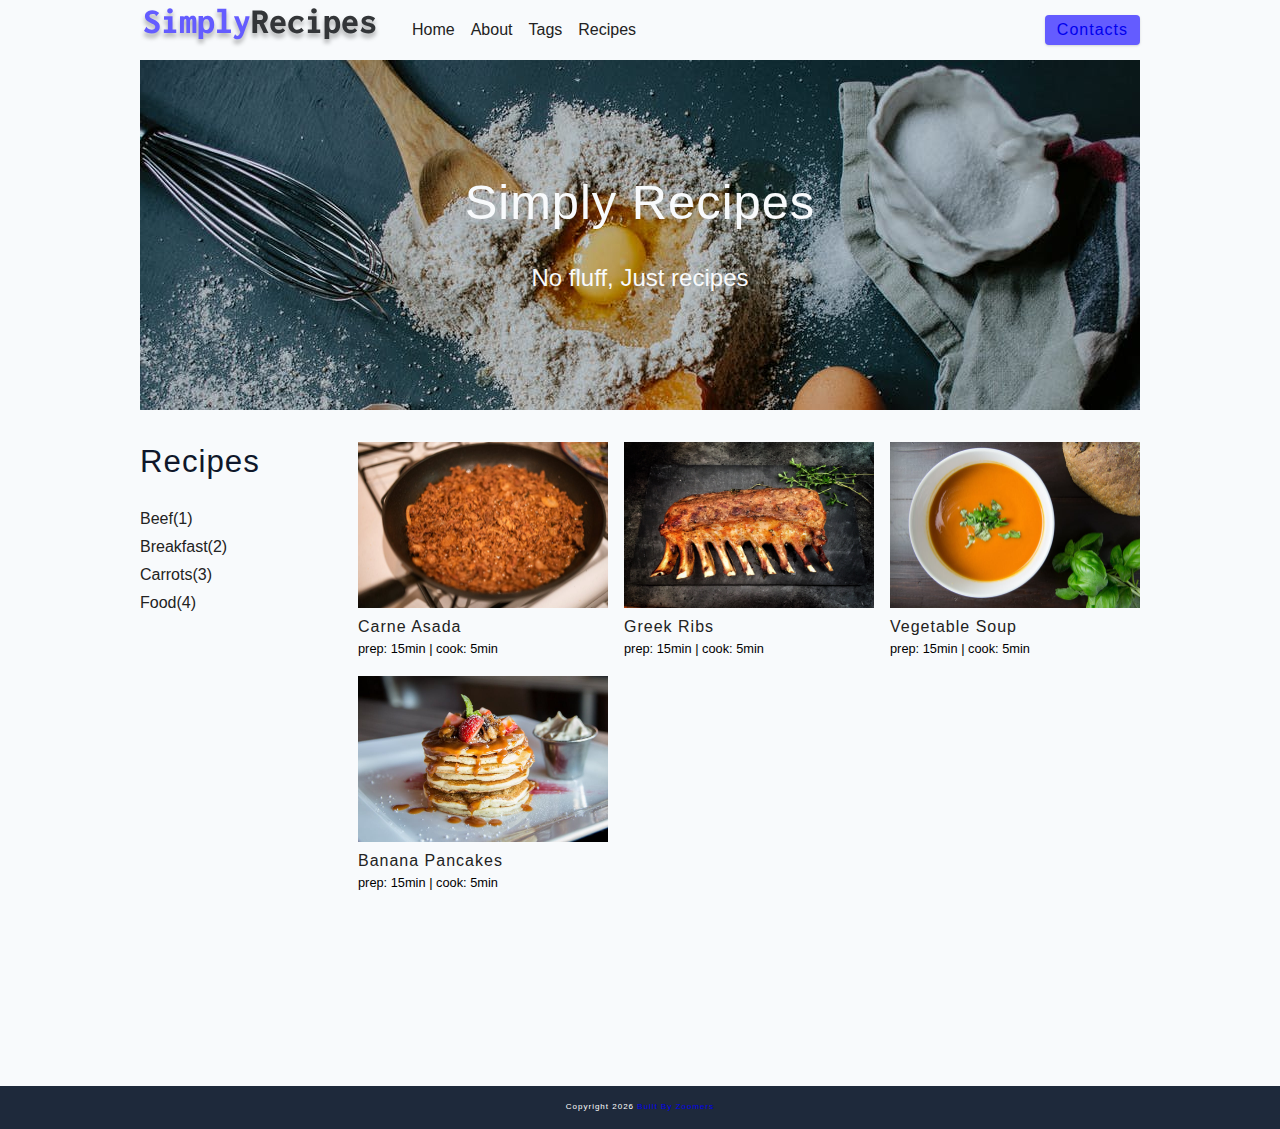
<file: pages/index.html>
<!DOCTYPE html>
<html lang="en">
  <head>
    <meta charset="UTF-8" />
    <meta http-equiv="X-UA-Compatible" content="IE=edge" />
    <meta name="viewport" content="width=device-width, initial-scale=1.0" />
    <title>Simply Recipes || Starter</title>
    <!-- favicon -->
    <link rel="shortcut icon" href="./assets/favicon.ico" type="image/x-icon" />
    <!-- normalize -->
    <link rel="stylesheet" href="./css/normalize.css" />
    <!-- font-awesome -->
    <link
      rel="stylesheet"
      href="https://cdnjs.cloudflare.com/ajax/libs/font-awesome/5.14.0/css/all.min.css"
    />
    <!-- main css -->
    <link rel="stylesheet" href="./css/main.css" />
  </head>
  <body>
    <div class="center">
      <!--header links start-->
    <header class="header">
      <!--container-nav-->
      <div class="container-nav">
        <div class="logo-links">
          <div class="logo">
            <img src="assets/logo.svg" alt="">
            <button class="btn-nav btn">
              <span class="harmurger"></span>
             </button>
          </div>
          <nav class="nav">
            <ul class="nav-item">
              <li class="nav-list-item">
                <a class="nav-links" href="index.html">Home</a>
              </li>
              <li class="nav-list-item">
                <a class="nav-links" href="about.html">About</a>
              </li>
              <li class="nav-list-item">
                <a class="nav-links" href="tags.html">Tags</a>
              </li>
              <li class="nav-list-item">
                <a class="nav-links" href="recipes.html">Recipes</a>
              </li>
            </ul>
          </nav>
        </div>
        <div class="button">
          <button class="btn conbtn">
            <a href="contact.html">Contacts</a>
          </button>
        </div>
<!--container-nav-->
      </div>
    <!-- <button class="btn-nav btn">
       <span class="harmurger"></span>
      </button> -->
    </header>
    <!--header links end-->
    <!--background recipes start-->
    <div class="recipes-background">
      <h1 class="h-home">Simply Recipes</h1>
      <p class="p-home">No fluff, Just recipes</p>
    </div>
    <!--background recipes end-->
    <div class="recipes-list">
      <nav class="recipes">
        <h3>Recipes</h3>
        <ul class="recipes-list-item">
          <li class="recipes-list-item">
            <a href="#">Beef(1)</a>
          </li>
          <li class="recipes-list-item">
            <a href="#">Breakfast(2)</a>
          </li>
          <li class="recipes-list-item">
            <a href="#">Carrots(3)</a>
          </li>
          <li class="recipes-list-item">
            <a href="#">Food(4)</a>
          </li>
        </ul>
      </nav>
      
      <div class="grid">
        <a href="single-recipe.html">
          <div class="img">
            <img src="assets/recipes/recipe-1.jpeg" alt="">
            <h4>Carne Asada</h4>
            <p>prep: 15min | cook: 5min</p>
          </div>
        </a>
        <a href="single-recipe.html">
          <div class="img">
            <img src="assets/recipes/recipe-2.jpeg" alt="">
            <h4>Greek Ribs</h4>
            <p>prep: 15min | cook: 5min</p>
          </div>
        </a>
        <a href="single-recipe.html">
          <div class="img">
            <img  src="assets/recipes/recipe-3.jpeg" alt="">
            <h4>Vegetable soup</h4>
            <p>prep: 15min | cook: 5min</p>
          </div>
        </a>
        <a href="single-recipe.html">
          <div class="img">
            <img src="assets/recipes/recipe-4.jpeg" alt="">
            <h4>Banana Pancakes</h4>
            <p>prep: 15min | cook: 5min</p>
          </div>
        </a>
      </div>
      <!--recipes end-->
    </div>

   </div>
   <!--center-end-->
   <footer>
    <h5>copyright <span id="date"></span> <a href="index.html"> Built by <a href="#">zoomers</a></a></h5>
   </footer>
   <script src="main.js"></script>
  </body>
</html>
</file>
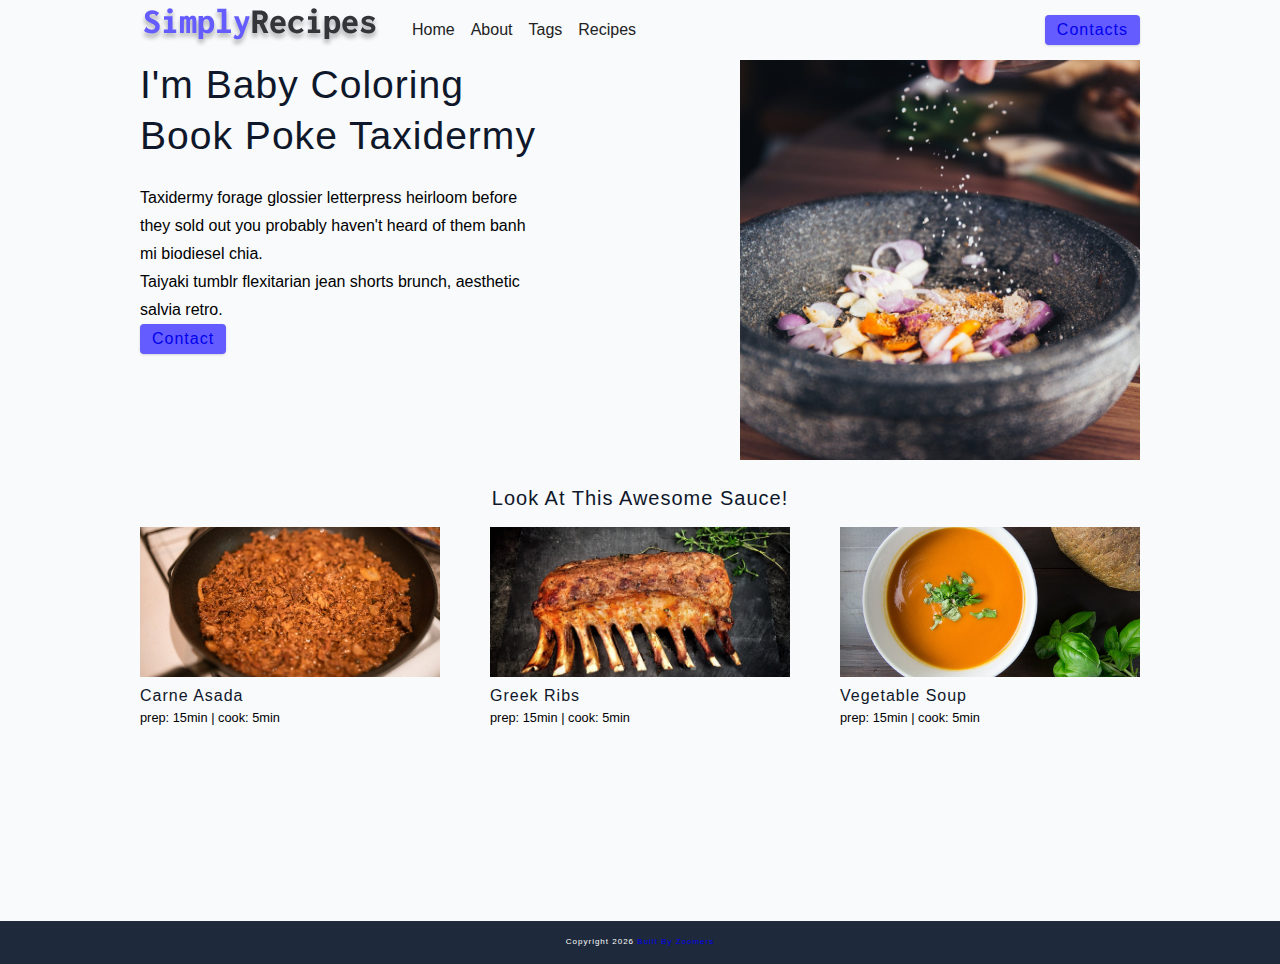
<file: pages/about.html>
<!DOCTYPE html>
<html lang="en">
  <head>
    <meta charset="UTF-8" />
    <meta http-equiv="X-UA-Compatible" content="IE=edge" />
    <meta name="viewport" content="width=device-width, initial-scale=1.0" />
    <title>About || Starter</title>
    <!-- favicon -->
    <link rel="shortcut icon" href="./assets/favicon.ico" type="image/x-icon" />
    <!-- normalize -->
    <link rel="stylesheet" href="./css/normalize.css" />
    <!-- font-awesome -->
    <link
      rel="stylesheet"
      href="https://cdnjs.cloudflare.com/ajax/libs/font-awesome/5.14.0/css/all.min.css"
    />
    <!-- main css -->
    <link rel="stylesheet" href="./css/main.css" />
  </head>
  <body>
   <div class="center">
      <!--header links start-->
    <header>
      <!--container-nav-->
      <div class="container-nav">
        <div class="logo-links">
          <div class="logo">
            <img src="assets/logo.svg" alt="">
            <button class="btn-nav btn">
              <span class="harmurger"></span>
             </button>
          </div>
          <nav class="nav">
            <ul class="nav-item">
              <li class="nav-list-item">
                <a class="nav-links" href="index.html">Home</a>
              </li>
              <li class="nav-list-item">
                <a class="nav-links" href="about.html">About</a>
              </li>
              <li class="nav-list-item">
                <a class="nav-links" href="tags.html">Tags</a>
              </li>
              <li class="nav-list-item">
                <a class="nav-links" href="#">Recipes</a>
              </li>
            </ul>
          </nav>
        </div>
        <div class="button">
          <button class="btn">
            <a href="contact.html">Contacts</a>
          </button>
        </div>
<!--container-nav-->
      </div>
    </header>
    <!--header links end-->
   <!--about  main start-->
   <section class="about-main">
    <!--about-main start-->
    <div class="about-main-write-up">
       <h2 class="about-main-title"> I'm baby coloring book poke taxidermy </h2>
       <p>Taxidermy forage glossier letterpress heirloom before they sold out
        you probably haven't heard of them banh mi biodiesel chia.</p>
        <p> Taiyaki tumblr flexitarian jean shorts brunch, aesthetic salvia
          retro.</p>
          <button class="btn">
            <a href="contact.html">contact</a>
          </button>
    </div>
    <!--about-main img-->
    <div class="about-main-img">
  <img src="assets/about.jpeg" alt="">
    </div>
   </section>
<!--about recipes-->
   <div class="about-recipes">
    <div class="p">
      <h5 class="par">Look At This Awesome sauce!</h5>
    </div>
   
    <div class="about-grid">
       <div class="img">
        <img src="assets/recipes/recipe-1.jpeg" alt="">
        <h4>Carne Asada</h4>
            <p>prep: 15min | cook: 5min</p>
       </div>
       <div class="img">
        <img src="assets/recipes/recipe-2.jpeg" alt="">
        <h4>Greek Ribs</h4>
        <p>prep: 15min | cook: 5min</p>
       </div>
       <div class="img">
        <img src="assets/recipes/recipe-3.jpeg" alt="">
        <h4>Vegetable soup</h4>
        <p>prep: 15min | cook: 5min</p>
       </div>
    </div>
   </div>
<!--about recipes-end-->
   </div>
   <!--center-end-->
 
   <footer>
    <h5>copyright <span id="date"></span> <a href="index.html"> Built by <a href="#">zoomers</a></a></h5>
   </footer>
   <script src="main.js"></script> 
  </body>
</html>

<!-- <h2>I'm baby coloring book poke taxidermy</h2>
          <p>
            Taxidermy forage glossier letterpress heirloom before they sold out
            you probably haven't heard of them banh mi biodiesel chia.
          </p>
          <p>
            Taiyaki tumblr flexitarian jean shorts brunch, aesthetic salvia
            retro.
          </p>
          <a href="contact.html" class="btn"> contact </a>
        </article>-->
</file>
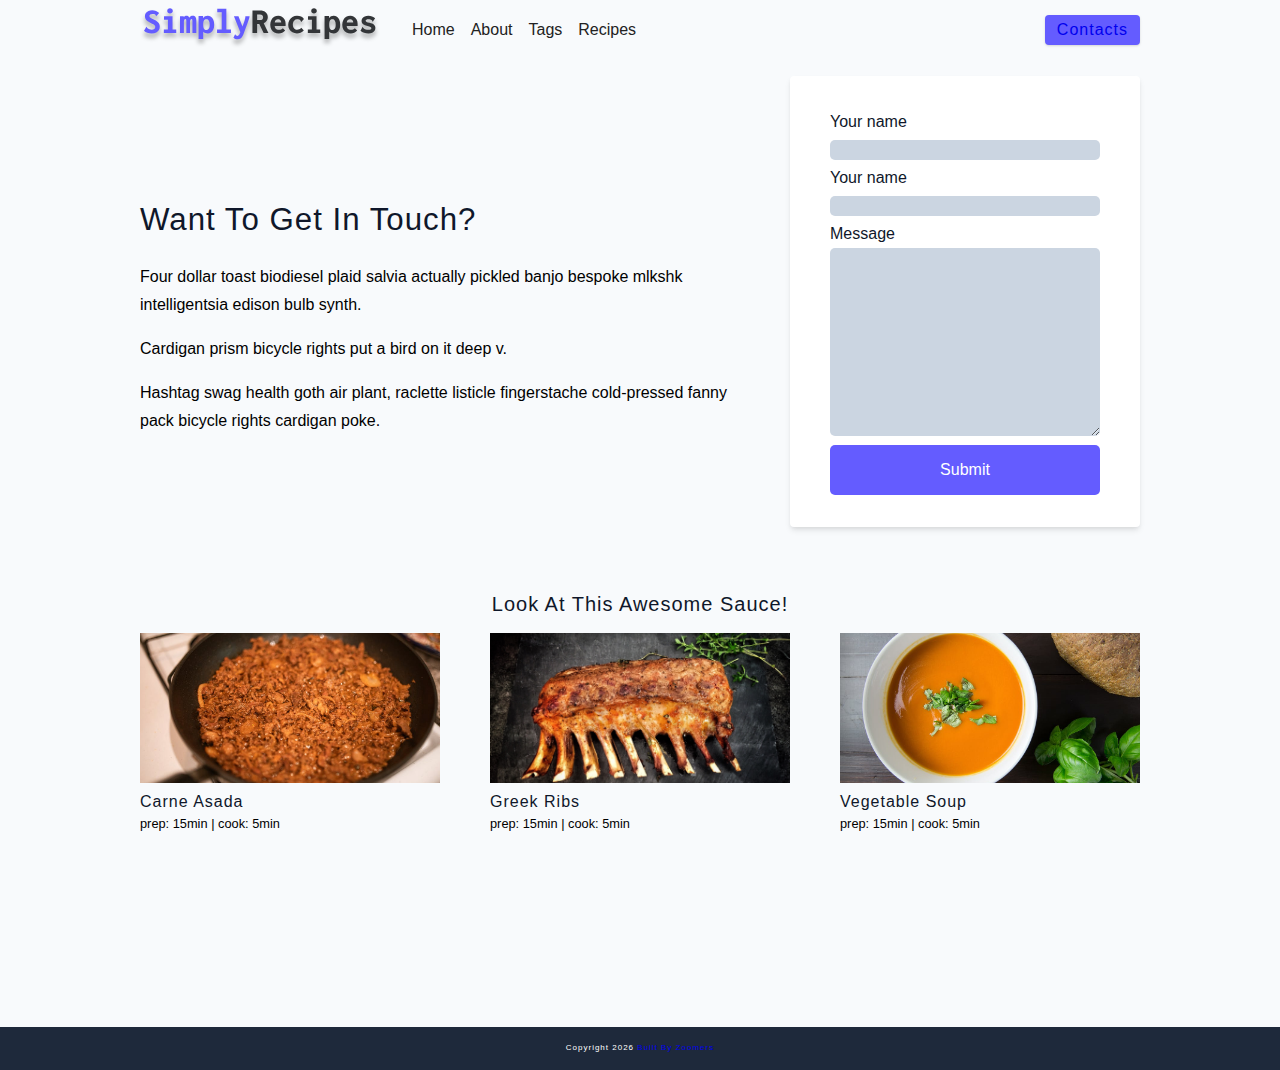
<file: pages/contact.html>
<!DOCTYPE html>
<html lang="en">
  <head>
    <meta charset="UTF-8" />
    <meta http-equiv="X-UA-Compatible" content="IE=edge" />
    <meta name="viewport" content="width=device-width, initial-scale=1.0" />
    <title>Contact || Starter</title>
    <!-- favicon -->
    <link rel="shortcut icon" href="./assets/favicon.ico" type="image/x-icon" />
    <!-- normalize -->
    <link rel="stylesheet" href="./css/normalize.css" />
    <!-- font-awesome -->
    <link
      rel="stylesheet"
      href="https://cdnjs.cloudflare.com/ajax/libs/font-awesome/5.14.0/css/all.min.css"
    />
    <!-- main css -->
    <link rel="stylesheet" href="./css/main.css" />
  </head>
  <body>
  
    <div class="center">
      <header class="header">
        <!--container-nav-->
        <div class="container-nav">
          <div class="logo-links">
            <div class="logo">
              <img src="assets/logo.svg" alt="">
              <button class="btn-nav btn">
                <span class="harmurger"></span>
               </button>
            </div>
            <nav class="nav">
              <ul class="nav-item">
                <li class="nav-list-item">
                  <a class="nav-links" href="index.html">Home</a>
                </li>
                <li class="nav-list-item">
                  <a class="nav-links" href="about.html">About</a>
                </li>
                <li class="nav-list-item">
                  <a class="nav-links" href="tags.html">Tags</a>
                </li>
                <li class="nav-list-item">
                  <a class="nav-links" href="recipes.html">Recipes</a>
                </li>
              </ul>
            </nav>
          </div>
          <div class="button">
            <button class="btn conbtn">
              <a href="contact.html">Contacts</a>
            </button>
          </div>
  <!--container-nav-->
        </div>
      <!-- <button class="btn-nav btn">
         <span class="harmurger"></span>
        </button> -->
      </header>
                     <div class="contact-flex">
                          <div class="contact-write-up">
                            <h3>Want To Get In Touch?</h3>
                            <p>  Four dollar toast biodiesel plaid salvia actually pickled banjo
                              bespoke mlkshk intelligentsia edison bulb synth.</p>
                            <p>Cardigan prism bicycle rights put a bird on it deep v.</p>
                            <p> Hashtag swag health goth air plant, raclette listicle fingerstache
                              cold-pressed fanny pack bicycle rights cardigan poke.</p>
                          </div>


                          <div class="contact-form">
                                <form action="" class="form">
                                <div class="input">
                                  <label for="name">Your name</label>
                                  <input type="text" id="input">
                                </div>
                                <div class="input">
                                  <label for="name">Your name</label>
                                  <input type="text" id="input">
                                </div>

                                <div class="input">
                                  <label for="name">Message</label>
                                <textarea name="" id="" cols="30" rows="10"></textarea>
                                </div>
                                <button type="submit" class="btn-submit">Submit</button>
                                </form>
                          </div>


                   </div>



               
   <div class="about-recipes">
    <div class="p">
      <h5 class="par">Look At This Awesome sauce!</h5>
    </div>
   
    <div class="about-grid">
       <div class="img">
        <img src="assets/recipes/recipe-1.jpeg" alt="">
        <h4>Carne Asada</h4>
            <p>prep: 15min | cook: 5min</p>
       </div>
       <div class="img">
        <img src="assets/recipes/recipe-2.jpeg" alt="">
        <h4>Greek Ribs</h4>
        <p>prep: 15min | cook: 5min</p>
       </div>
       <div class="img">
        <img src="assets/recipes/recipe-3.jpeg" alt="">
        <h4>Vegetable soup</h4>
        <p>prep: 15min | cook: 5min</p>
       </div>
    </div>
   </div>


    </div>

  
    
    






   <footer>
    <h5>copyright <span id="date"></span> <a href="index.html"> Built by <a href="#">zoomers</a></a></h5>
   </footer>


  <!--<h3>Want To Get In Touch?</h3>
   <p>
     Four dollar toast biodiesel plaid salvia actually pickled banjo
     bespoke mlkshk intelligentsia edison bulb synth.
   </p>
   <p>Cardigan prism bicycle rights put a bird on it deep v.</p>
   <p>
     Hashtag swag health goth air plant, raclette listicle fingerstache
     cold-pressed fanny pack bicycle rights cardigan poke.
   </p> --> 
   <script src="main.js"></script>
  </body>
</html>
</file>
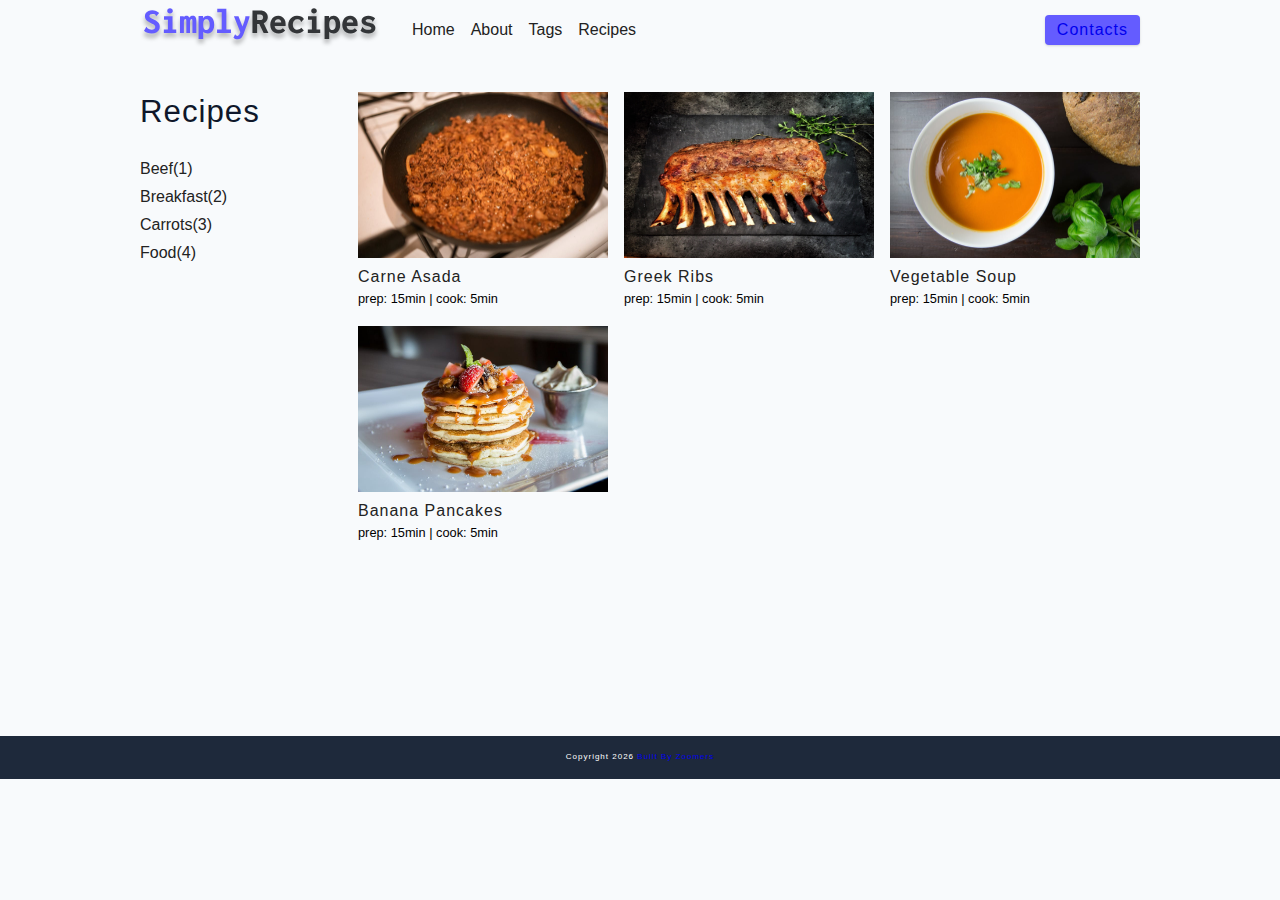
<file: pages/recipes.html>
<!DOCTYPE html>
<html lang="en">
  <head>
    <meta charset="UTF-8" />
    <meta http-equiv="X-UA-Compatible" content="IE=edge" />
    <meta name="viewport" content="width=device-width, initial-scale=1.0" />
    <title>Recipes || Starter</title>
    <!-- favicon -->
    <link rel="shortcut icon" href="./assets/favicon.ico" type="image/x-icon" />
    <!-- normalize -->
    <link rel="stylesheet" href="./css/normalize.css" />
    <!-- font-awesome -->
    <link
      rel="stylesheet"
      href="https://cdnjs.cloudflare.com/ajax/libs/font-awesome/5.14.0/css/all.min.css"
    />
    <!-- main css -->
    <link rel="stylesheet" href="./css/main.css" />
  </head>
  <body>
  
<div class="center">

  <header class="header">
    <!--container-nav-->
    <div class="container-nav">
      <div class="logo-links">
        <div class="logo">
          <img src="assets/logo.svg" alt="">
          <button class="btn-nav btn">
            <span class="harmurger"></span>
           </button>
        </div>
        <nav class="nav">
          <ul class="nav-item">
            <li class="nav-list-item">
              <a class="nav-links" href="index.html">Home</a>
            </li>
            <li class="nav-list-item">
              <a class="nav-links" href="about.html">About</a>
            </li>
            <li class="nav-list-item">
              <a class="nav-links" href="tags.html">Tags</a>
            </li>
            <li class="nav-list-item">
              <a class="nav-links" href="recipes.html">Recipes</a>
            </li>
          </ul>
        </nav>
      </div>
      <div class="button">
        <button class="btn conbtn">
          <a href="contact.html">Contacts</a>
        </button>
      </div>
<!--container-nav-->
    </div>
  <!-- <button class="btn-nav btn">
     <span class="harmurger"></span>
    </button> -->
  </header>
  <div class="recipes-list">
    <nav class="recipes">
      <h3>Recipes</h3>
      <ul class="recipes-list-item">
        <li class="recipes-list-item">
          <a href="#">Beef(1)</a>
        </li>
        <li class="recipes-list-item">
          <a href="#">Breakfast(2)</a>
        </li>
        <li class="recipes-list-item">
          <a href="#">Carrots(3)</a>
        </li>
        <li class="recipes-list-item">
          <a href="#">Food(4)</a>
        </li>
      </ul>
    </nav>
    
    <div class="grid">
      <a href="single-recipe.html">
        <div class="img">
          <img src="assets/recipes/recipe-1.jpeg" alt="">
          <h4>Carne Asada</h4>
          <p>prep: 15min | cook: 5min</p>
        </div>
      </a>
      <a href="single-recipe.html">
        <div class="img">
          <img src="assets/recipes/recipe-2.jpeg" alt="">
          <h4>Greek Ribs</h4>
          <p>prep: 15min | cook: 5min</p>
        </div>
      </a>
      <a href="single-recipe.html">
        <div class="img">
          <img  src="assets/recipes/recipe-3.jpeg" alt="">
          <h4>Vegetable soup</h4>
          <p>prep: 15min | cook: 5min</p>
        </div>
      </a>
      <a href="single-recipe.html">
        <div class="img">
          <img src="assets/recipes/recipe-4.jpeg" alt="">
          <h4>Banana Pancakes</h4>
          <p>prep: 15min | cook: 5min</p>
        </div>
      </a>
    </div>
    <!--recipes end-->
  </div>



</div>



   <footer>
    <h5>copyright <span id="date"></span> <a href="index.html"> Built by <a href="#">zoomers</a></a></h5>
   </footer>
   <script src="main.js"></script>
  </body>
</html>
</file>
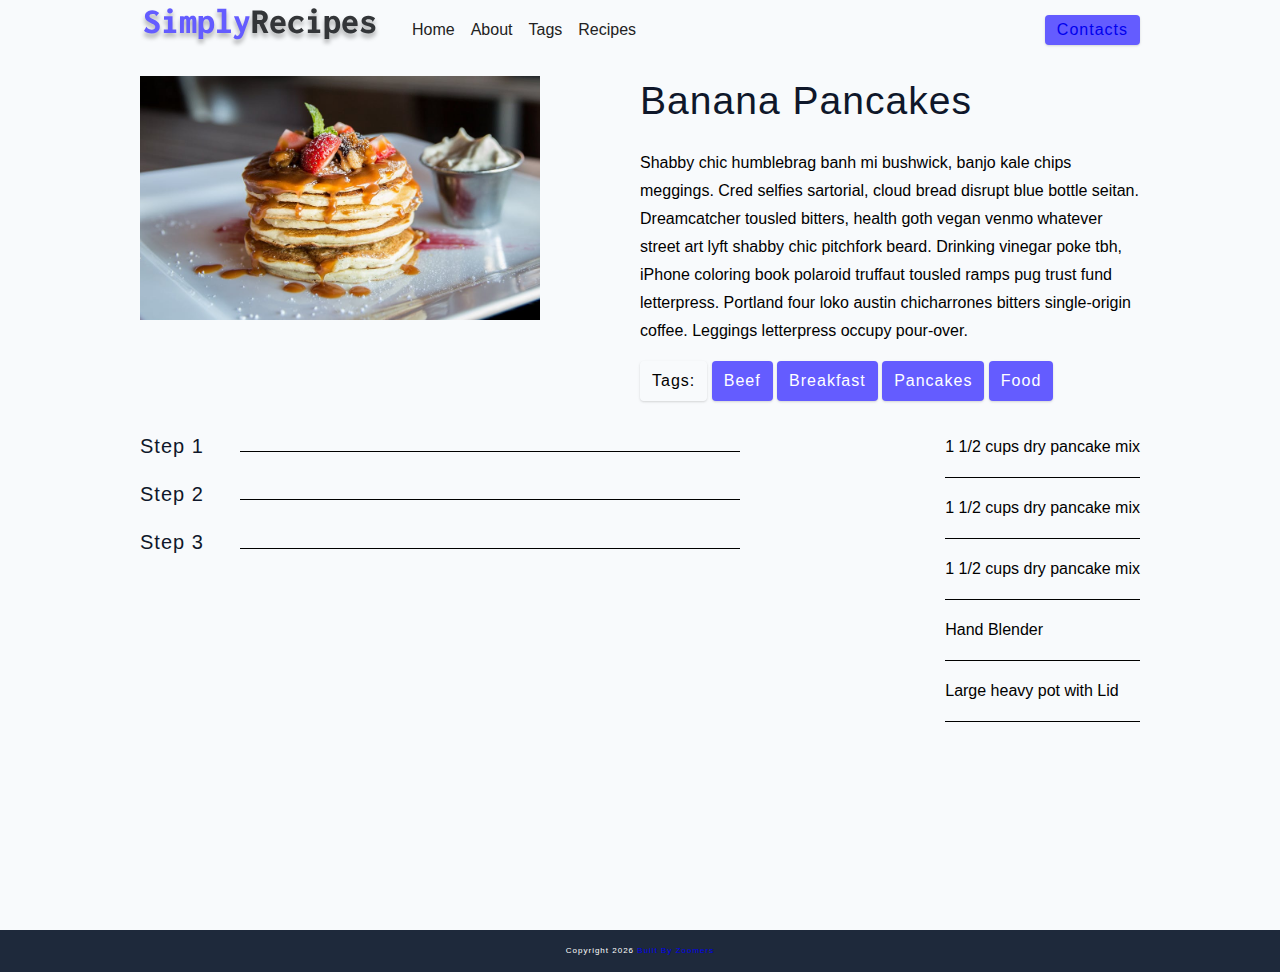
<file: pages/single-recipe.html>
<!DOCTYPE html>
<html lang="en">
  <head>
    <meta charset="UTF-8" />
    <meta http-equiv="X-UA-Compatible" content="IE=edge" />
    <meta name="viewport" content="width=device-width, initial-scale=1.0" />
    <title>Single Recipe || Starter</title>
    <!-- favicon -->
    <link rel="shortcut icon" href="./assets/favicon.ico" type="image/x-icon" />
    <!-- normalize -->
    <link rel="stylesheet" href="./css/normalize.css" />
    <!-- font-awesome -->
    <link
      rel="stylesheet"
      href="https://cdnjs.cloudflare.com/ajax/libs/font-awesome/5.14.0/css/all.min.css"
    />
    <!-- main css -->
    <link rel="stylesheet" href="./css/main.css" />
  </head>
  <body>
   <div class="center">
    <header class="header">
      <!--container-nav-->
      <div class="container-nav">
        <div class="logo-links">
          <div class="logo">
            <img src="assets/logo.svg" alt="">
            <button class="btn-nav btn">
              <span class="harmurger"></span>
             </button>
          </div>
          <nav class="nav">
            <ul class="nav-item">
              <li class="nav-list-item">
                <a class="nav-links" href="index.html">Home</a>
              </li>
              <li class="nav-list-item">
                <a class="nav-links" href="about.html">About</a>
              </li>
              <li class="nav-list-item">
                <a class="nav-links" href="tags.html">Tags</a>
              </li>
              <li class="nav-list-item">
                <a class="nav-links" href="recipes.html">Recipes</a>
              </li>
            </ul>
          </nav>
        </div>
        <div class="button">
          <button class="btn conbtn">
            <a href="contact.html">Contacts</a>
          </button>
        </div>
<!--container-nav-->
      </div>
    <!-- <button class="btn-nav btn">
       <span class="harmurger"></span>
      </button> -->
    </header>
    <section class="single-flex">
      <div class="single-flex-img">
        <img src="assets/recipes/recipe-4.jpeg" alt="">
      </div>
      <div class="single-flex-write-up">
        <h2>Banana Pancakes</h2>
        <p>  Shabby chic humblebrag banh mi bushwick, banjo kale chips
          meggings. Cred selfies sartorial, cloud bread disrupt blue bottle
          seitan. Dreamcatcher tousled bitters, health goth vegan venmo
          whatever street art lyft shabby chic pitchfork beard. Drinking
          vinegar poke tbh, iPhone coloring book polaroid truffaut tousled
          ramps pug trust fund letterpress. Portland four loko austin
          chicharrones bitters single-origin coffee. Leggings letterpress
          occupy pour-over.</p>
        <div class="single-flex-icons">

        </div>
        <div class="single-flex-tags">
          <p class="btn tags-btn">Tags:</p>
          <p class="btn">
            Beef
          </p>
          <p class="btn">
            Breakfast
          </p>
          <p class="btn">
            Pancakes
          </p>
          <p class="btn">
            Food
          </p>
        </div>
      </div>
    </section>

    <div class="single-instructions">
      <div class="instructions">
            <div class="instructions-item">
              <h5>Step 1</h5>
              <div class="lenght">
                <div class="lenght-item">
                  
                </div>
              </div>
            </div>
            <div class="instructions-item">
              <h5>Step 2 </h5>
              <div class="lenght">
                
              </div>
            </div>
            <div class="instructions-item">
              <h5>Step 3</h5>
              <div class="lenght">
                
              </div>
            </div>
      </div>

      <div class="ingredients">
        <div class="ingredient-item">
          <p>1 1/2 cups dry pancake mix</p>
        </div>
        <div class="ingredient-item">
          <p>1 1/2 cups dry pancake mix</p>
        </div>
        <div class="ingredient-item">
          <p>1 1/2 cups dry pancake mix</p>
        </div>

        <div class="tools">
         <div class="tools-item">
          <p>Hand Blender</p>
         </div>
         <div class="tools-item">
          <p>Large heavy pot with Lid</p>
         </div>
        </div>
      </div>
    </div>
   </div>
   <footer>
    <h5>copyright <span id="date"></span> <a href="index.html"> Built by <a href="#">zoomers</a></a></h5>
   </footer>
    <script src="main.js"></script>
  </body>
</html>
</file>
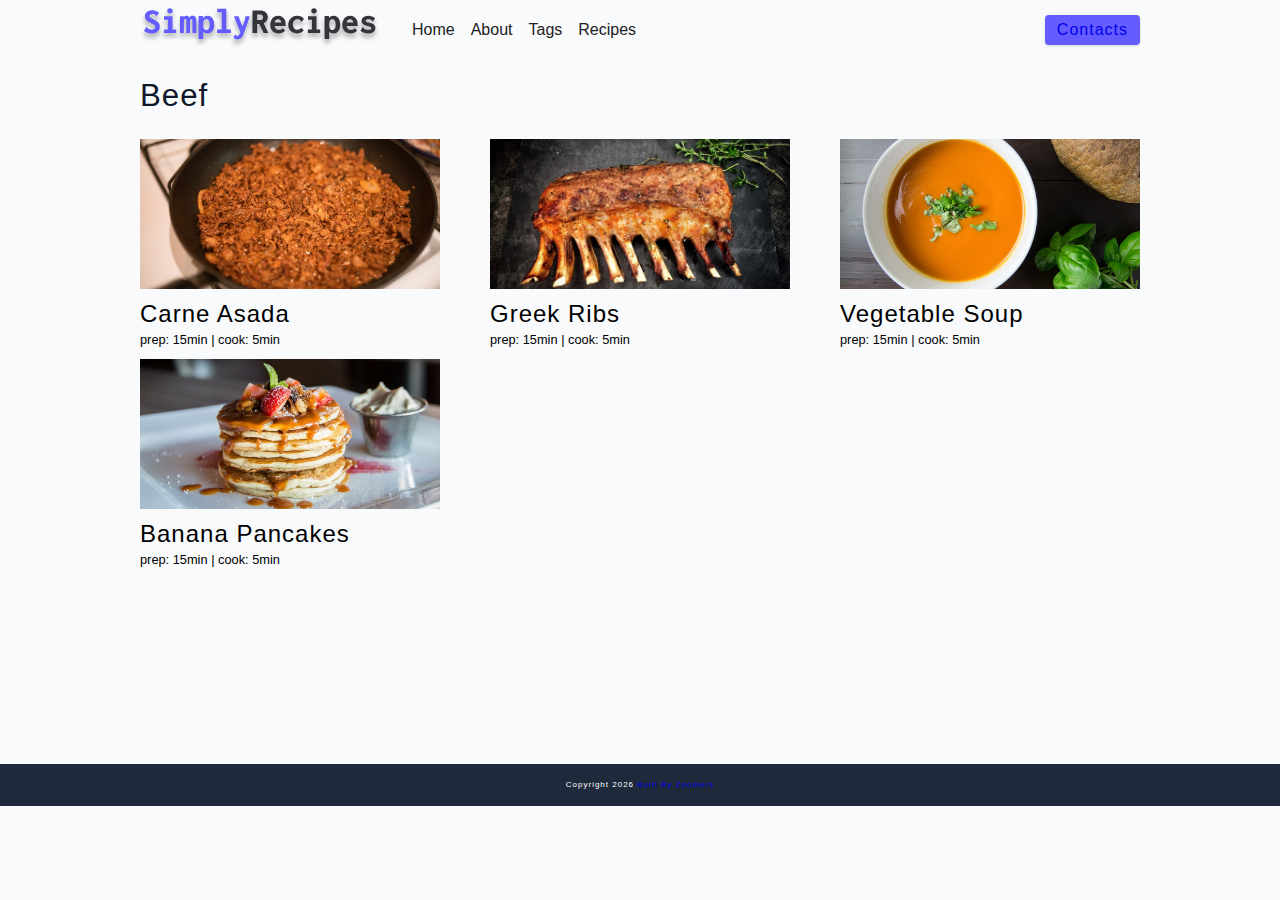
<file: pages/tag-template.html>
<!DOCTYPE html>
<html lang="en">
  <head>
    <meta charset="UTF-8" />
    <meta http-equiv="X-UA-Compatible" content="IE=edge" />
    <meta name="viewport" content="width=device-width, initial-scale=1.0" />
    <title>Beef|| Starter</title>
    <!-- favicon -->
    <link rel="shortcut icon" href="./assets/favicon.ico" type="image/x-icon" />
    <!-- normalize -->
    <link rel="stylesheet" href="./css/normalize.css" />
    <!-- font-awesome -->
    <link
      rel="stylesheet"
      href="https://cdnjs.cloudflare.com/ajax/libs/font-awesome/5.14.0/css/all.min.css"
    />
    <!-- main css -->
    <link rel="stylesheet" href="./css/main.css" />
  </head>
  <body>
   <div class="center">
    <header class="header">
      <!--container-nav-->
      <div class="container-nav">
        <div class="logo-links">
          <div class="logo">
            <img src="assets/logo.svg" alt="">
            <button class="btn-nav btn">
              <span class="harmurger"></span>
             </button>
          </div>
          <nav class="nav">
            <ul class="nav-item">
              <li class="nav-list-item">
                <a class="nav-links" href="index.html">Home</a>
              </li>
              <li class="nav-list-item">
                <a class="nav-links" href="about.html">About</a>
              </li>
              <li class="nav-list-item">
                <a class="nav-links" href="tags.html">Tags</a>
              </li>
              <li class="nav-list-item">
                <a class="nav-links" href="#">Recipes</a>
              </li>
            </ul>
          </nav>
        </div>
        <div class="button">
          <button class="btn conbtn">
            <a href="contact.html">Contacts</a>
          </button>
        </div>
<!--container-nav-->
      </div>
    <!-- <button class="btn-nav btn">
       <span class="harmurger"></span>
      </button> -->
    </header>
    <div class="Beef">
      <h3>Beef</h3>
    </div>
    <div class="tags-template-grid">
      <a href="single-recipe.html">
        <div class="img">
          <img src="assets/recipes/recipe-1.jpeg" alt="">
          <h4>Carne Asada</h4>
          <p>prep: 15min | cook: 5min</p>
        </div>
      </a>
      <a href="single-recipe.html">
        <div class="img">
          <img src="assets/recipes/recipe-2.jpeg" alt="">
          <h4>Greek Ribs</h4>
          <p>prep: 15min | cook: 5min</p>
        </div>
      </a>
      <a href="single-recipe.html">
        <div class="img">
          <img  src="assets/recipes/recipe-3.jpeg" alt="">
          <h4>Vegetable soup</h4>
          <p>prep: 15min | cook: 5min</p>
        </div>
      </a>
      <a href="single-recipe.html">
        <div class="img">
          <img src="assets/recipes/recipe-4.jpeg" alt="">
          <h4>Banana Pancakes</h4>
          <p>prep: 15min | cook: 5min</p>
        </div>
      </a>
    </div>
   </div>
   <footer>
    <h5>copyright <span id="date"></span> <a href="index.html"> Built by <a href="#">zoomers</a></a></h5>
   </footer>
   <script src="main.js"></script> 
  </body>
</html>
</file>
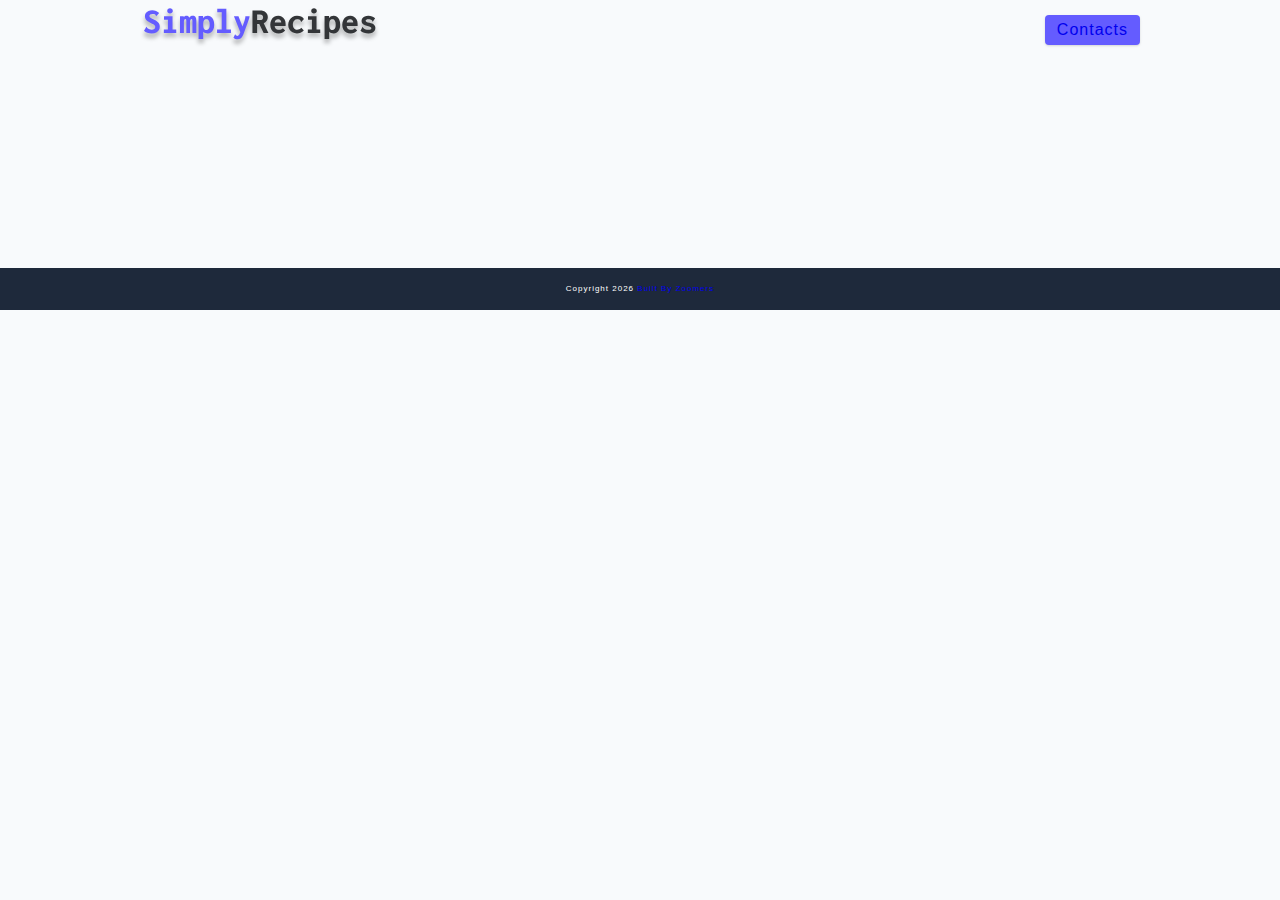
<file: pages/tags.html>
<!DOCTYPE html>
<html lang="en">
  <head>
    <meta charset="UTF-8" />
    <meta http-equiv="X-UA-Compatible" content="IE=edge" />
    <meta name="viewport" content="width=device-width, initial-scale=1.0" />
    <title>Tags || Starter</title>
    <!-- favicon -->
    <link rel="shortcut icon" href="./assets/favicon.ico" type="image/x-icon" />
    <!-- normalize -->
    <link rel="stylesheet" href="./css/normalize.css" />
    <!-- font-awesome -->
    <link
      rel="stylesheet"
      href="https://cdnjs.cloudflare.com/ajax/libs/font-awesome/5.14.0/css/all.min.css"
    />
    <!-- main css -->
    <link rel="stylesheet" href="./css/main.css" />
  </head>
  <body>
    <div class="center">
      <!--header links start-->
    <header class="header">
      <!--container-nav-->
      <div class="container-nav">
        <div class="logo-links">
          <div class="logo">
            <img src="assets/logo.svg" alt="">
            <button class="btn-nav btn">
              <span class="harmurger"></span>
             </button>
          </div>
          <nav class="nav">
            <ul class="nav-item tags-link-animation">
              <li class="nav-list-item">
                <a class="nav-links" href="index.html">Home</a>
              </li>
              <li class="nav-list-item">
                <a class="nav-links" href="about.html">About</a>
              </li>
              <li class="nav-list-item">
                <a class="nav-links" href="tags.html">Tags</a>
              </li>
              <li class="nav-list-item">
                <a class="nav-links" href="recipes.html">Recipes</a>
              </li>
            </ul>
          </nav>
        </div>
        <div class="button">
          <button class="btn conbtn">
            <a href="contact.html">Contacts</a>
          </button>
        </div>
<!--container-nav-->
      </div>
    <!-- <button class="btn-nav btn">
       <span class="harmurger"></span>
      </button> -->
    </header>
   <div class="page">
   <div class="tags-grid">
    <a href="" class="tags-grid-links">
      <div class="tags-grid-item-link">
        <h3>Beef</h3>
        <p>1 recipe</p>
      </div>
    </a>
    <a href="tag-template.html" class="tags-grid-links">
      <div class="tags-grid-item-link">
        <h3>Beef</h3>
        <p>1 recipe</p>
      </div>
    </a>
    <a href="tag-template.html" class="tags-grid-links">
      <div class="tags-grid-item-link">
        <h3>Breakfast</h3>
        <p>2 recipe</p>
      </div>
    </a>
    <a href="tag-template.html" class="tags-grid-links">
      <div class="tags-grid-item-link">
        <h3>Carrots</h3>
        <p>3 recipe</p>
      </div>
    </a>
    <a href="tag-template.html" class="tags-grid-links">
      <div class="tags-grid-item-link">
        <h3>Dinner</h3>
        <p>1 recipe</p>
      </div>
    </a>
   </div>

   </div>
  
    </div>
    <footer>
      <h5>copyright <span id="date"></span> <a href="index.html"> Built by <a href="#">zoomers</a></a></h5>
     </footer>
   <script src="main.js"></script> 
  </body>
</html>
</file>
<file: pages/css/main.css>
*,
::after,
::before {
  box-sizing: border-box;
}
/* fonts */

@import url('https://fonts.googleapis.com/css2?family=Roboto:wght@400;500;600&family=Montserrat&display=swap');
html {
  font-size: 100%;
} /*16px*/

:root {
  /* colors */
  --primary-100: #e2e0ff;
  --primary-200: #c1beff;
  --primary-300: #a29dff;
  --primary-400: #837dff;
  --primary-500: #645cff;
  --primary-600: #504acc;
  --primary-700: #3c3799;
  --primary-800: #282566;
  --primary-900: #141233;

  /* grey */
  --grey-50: #f8fafc;
  --grey-100: #f1f5f9;
  --grey-200: #e2e8f0;
  --grey-300: #cbd5e1;
  --grey-400: #94a3b8;
  --grey-500: #64748b;
  --grey-600: #475569;
  --grey-700: #334155;
  --grey-800: #1e293b;
  --grey-900: #0f172a;
  /* rest of the colors */
  --black: #222;
  --white: #fff;
  --red-light: #f8d7da;
  --red-dark: #842029;
  --green-light: #d1e7dd;
  --green-dark: #0f5132;

  /* fonts  */
  --headingFont: 'Roboto', sans-serif;
  --bodyFont: 'Nunito', sans-serif;
  --smallText: 0.7em;
  /* rest of the vars */
  --backgroundColor: var(--grey-50);
  --textColor: var(--grey-900);
  --borderRadius: 0.25rem;
  --letterSpacing: 1px;
  --transition: 0.3s ease-in-out all;
  --max-width: 1120px;
  --fixed-width: 600px;

  /* box shadow*/
  --shadow-1: 0 1px 3px 0 rgba(0, 0, 0, 0.1), 0 1px 2px 0 rgba(0, 0, 0, 0.06);
  --shadow-2: 0 4px 6px -1px rgba(0, 0, 0, 0.1),
    0 2px 4px -1px rgba(0, 0, 0, 0.06);
  --shadow-3: 0 10px 15px -3px rgba(0, 0, 0, 0.1),
    0 4px 6px -2px rgba(0, 0, 0, 0.05);
  --shadow-4: 0 20px 25px -5px rgba(0, 0, 0, 0.1),
    0 10px 10px -5px rgba(0, 0, 0, 0.04);
}

body {
  background: var(--backgroundColor);
  font-family: var(--bodyFont);
  font-weight: 400;
  line-height: 1.75;
  color: var(--textColor);
}

p {
  margin-top: 0;
  margin-bottom: 1.5rem;
  max-width: 40em;
}

h1,
h2,
h3,
h4,
h5 {
  margin: 0;
  margin-bottom: 1.38rem;
  font-family: var(--headingFont);
  font-weight: 400;
  line-height: 1.3;
  text-transform: capitalize;
  letter-spacing: var(--letterSpacing);
}

h1 {
  margin-top: 0;
  font-size: 3.052rem;
}

h2 {
  font-size: 2.441rem;
}

h3 {
  font-size: 1.953rem;
}

h4 {
  font-size: 1.563rem;
}

h5 {
  font-size: 1.25rem;
}

small,
.text-small {
  font-size: var(--smallText);
}

a {
  text-decoration: none;
}
ul {
  list-style-type: none;
  padding: 0;
}

.img {
  width: 100%;
  display: block;
  object-fit: cover;
}
/* buttons */

.btn {
  cursor: pointer;
  color: var(--white);
  background: var(--primary-500);
  border: transparent;
  border-radius: var(--borderRadius);
  letter-spacing: var(--letterSpacing);
  padding: 0.375rem 0.75rem;
  box-shadow: var(--shadow-1);
  transition: var(--transtion);
  text-transform: capitalize;
  display: inline-block;
}
.btn:hover {
  background: var(--primary-700);
  box-shadow: var(--shadow-3);
}
.btn-hipster {
  color: var(--primary-500);
  background: var(--primary-200);
}
.btn-hipster:hover {
  color: var(--primary-200);
  background: var(--primary-700);
}
.btn-block {
  width: 100%;
}

/* alerts */
.alert {
  padding: 0.375rem 0.75rem;
  margin-bottom: 1rem;
  border-color: transparent;
  border-radius: var(--borderRadius);
}

.alert-danger {
  color: var(--red-dark);
  background: var(--red-light);
}
.alert-success {
  color: var(--green-dark);
  background: var(--green-light);
}
/* form */

.form {
  width: 90vw;
  max-width: var(--fixed-width);
  background: var(--white);
  border-radius: var(--borderRadius);
  box-shadow: var(--shadow-2);
  padding: 2rem 2.5rem;
  margin: 3rem auto;
}
.form-label {
  display: block;
  font-size: var(--smallText);
  margin-bottom: 0.5rem;
  text-transform: capitalize;
  letter-spacing: var(--letterSpacing);
}
.form-input,
.form-textarea {
  width: 100%;
  padding: 0.375rem 0.75rem;
  border-radius: var(--borderRadius);
  background: var(--backgroundColor);
  border: 1px solid var(--grey-200);
}

.form-row {
  margin-bottom: 1rem;
}

.form-textarea {
  height: 7rem;
}
::placeholder {
  font-family: inherit;
  color: var(--grey-400);
}
.form-alert {
  color: var(--red-dark);
  letter-spacing: var(--letterSpacing);
  text-transform: capitalize;
}
/* alert */

@keyframes spinner {
  to {
    transform: rotate(360deg);
  }
}

.loading {
  width: 6rem;
  height: 6rem;
  border: 5px solid var(--grey-400);
  border-radius: 50%;
  border-top-color: var(--primary-500);
  animation: spinner 0.6s linear infinite;
}
.loading {
  margin: 0 auto;
}
/* title */

.title {
  text-align: center;
}

.title-underline {
  background: var(--primary-500);
  width: 7rem;
  height: 0.25rem;
  margin: 0 auto;
  margin-top: -1rem;
}

/*
=============== 
Navbar
===============
*/





/* my syles */

/* center-div */

@media (min-width:1000px){
  .fixed{
    position: fixed;
    top: 0;
    left: 200px;
    right: 200px;
    background: var(--grey-50);
  }
}
.logo{
  align-self: center;
}
@media (max-width:900px){
  .logo{
    align-self: initial;
    width: 100%;
    
  }
 
}
.center{
  width: min(90%, 1000px);
  margin: 0 auto;
}

.container-nav{
  display: flex;
  justify-content: space-between;
  align-items: center;
  flex: 90%;
 
  
}
@media (max-width:900px){

  .container-nav{
    flex-direction: column;
  
    height: 40px;
    overflow: hidden;
    justify-content: flex-start;
    transition: 500ms cubic-bezier(0.165, 0.84, 0.44, 1);
    
  
  }
  .nav{
    width: 100%;
   
  }
  .button{
    align-self: center;
  }
  .logo{
    display: flex;
    justify-content: space-between;
  }
  .logo-links{
    width: 100%;
  }
  .btn-nav{
    width: 70px;
  }
}

@media (min-width:900px){
  .container-nav{
    height: initial !important;
  }
}
.logo-links{
  display: flex;
  
}
@media (max-width:900px){

  .logo-links{
    flex-direction: column;
    align-items: flex-start;
  }
  .nav-list-item{
    border-bottom: 1px solid #000;
    width: 100%;
    text-align: center;
    padding-bottom: .5em;
    margin-bottom: .5em;
  }
}




.nav-item{
  display: flex;
  margin-left: 1em;
 
}
@media (max-width:900px){

  .nav-item{
    flex-direction: column;
    align-items: flex-start;
    margin-left: 0;
    padding-left: 0;
  }
}

.nav-list-item{
  margin-left: 1em;
}
@media (max-width:900px){
  .nav-list-item{
    margin-left: 0;
  }
}


.btn-nav{
  display: none;
  height: 40px;
}
@media (max-width:900px){
  .btn-nav{
     display: inline-block;
  }
}

.harmurger{
  display: block;
  width: 2em;
  height: 3px;
  background: #000;
  position: relative;

}
.harmurger::after{
  content: '';
  width: 2em;
  height: 3px;
  background: #000;
  position: absolute;
  bottom: 6px;
  left: 0;

}
.harmurger::before{
  content: '';
  width: 2em;
  height: 3px;
  background: #000;
  position: absolute;
  top: 6px;
  left: 0;

}

.recipes-background{
  background:  url(/assets/main.jpeg);
  background-size: cover;
  background-repeat: no-repeat;
  min-height: 350px;
  color: var(--green-light);
  display: flex;
  flex-direction: column;
  justify-content: center;
  align-items: center;
}

@media (max-width:1000px){

  .recipes-background{
    margin-top: 1.5em;
  }
}

.h-home, .p-home{
  color: var(--grey-50);
}

@media (max-width:470px){
  .h-home{
    font-size: 2rem;
  }
  
}
@media (max-width:350px){
  .logo img{
    width: 170px;
  }
}

.recipes-list{
  display: flex;
  justify-content: space-between;
  margin-top: 2em;
  align-items: flex-start;
 
  
}
@media (max-width:1072px){
  .recipes-list{
    flex-direction: column;
    align-items: center;
  }
}

.grid{
  display: grid;
  grid-template-columns: 250px 250px 250px;
  justify-content: end;
  gap: 1em;
  
}
@media (max-width:1072px){
  .grid{
    grid-template-columns: 300px;
  }
}
@media (max-width:300px){
  .grid{
    grid-template-columns: 200px;
  }
}
.grid h4{
  font-size: 1rem;
  margin: 0;
  color: var(--black);

}
.grid p{
color: #000;
font-size: .8rem;
}

.grid img{
  width:100% ;
  height:166px ;
}
.img{
  transition: 500ms cubic-bezier(0.165, 0.84, 0.44, 1);
}


.img:hover{
  transform: scale(1.1);
}
@media (max-width:900px){

  .img{
    margin-top: 1.5em;
    text-align: center;
  }
  .img:hover{
    transform: scale(1);
}

}
.recipes-list-item a{
color: var(--black);
}
.nav-list-item a{
  color: var(--black);
}




.about-main{
  display: flex;
  justify-content: space-between;
}
@media (max-width:1000px){
  .about-main{
    flex-direction: column;
    align-items: center;
  }
}

.about-main-write-up{
  max-width: 400px;
  width: 100%;
}
.about-main-write-up p{
  font-size: 1rem;
}
.about-main-img{
  max-width: 400px;
  width: 100%;

}

@media (max-width:1000px){
  .about-main-img{
    margin-top: 1.5em;
  }
}

.about-recipes{
  text-align: center;
}
.about-grid{
  text-align: left;
}

.about-main-img img{
  width: 100%;
  height: 400px;
  object-fit: cover;
}
.about-grid{
  display: grid;
  grid-template-columns: repeat(3, 300px);
  justify-content: space-between;
 
}

@media (max-width:1072px){
  .about-grid{
    grid-template-columns: repeat(1, 300px);
    justify-content: center;
  }
}

@media (max-width:300px){
  .about-grid{
    grid-template-columns: repeat(1, 200px);
    justify-content: center;
  }
}
.about-grid img{
  width: 300px;
  height: 150px;
  object-fit: cover;
}
.about-grid img{
  width: 100%;
}
.about-recipes .par{

width:100% ;
margin: 0;
}
.about-recipes{
  margin-top: 1em;
}
.about-recipes h4{
  font-size: 1rem;
  margin: 0;
}

.about-recipes p{
 
  font-size: .8rem;
}
.p{
  margin-bottom: 1em;
}


.tags-grid{
  height: 0;
 
  overflow: hidden;
  animation: increase 1s ease-in forwards;
  display: grid;
  grid-template-columns: repeat(3, 300px);
  grid-template-rows: 90px;
  justify-content: space-between;
  margin-top: 1em;
}
.tags-grid p{
  color: #fff;
  font-size: .8rem;
}
@media (max-width:1000px){
  .tags-grid{
    grid-template-columns: 300px;
    justify-content: center;

  }
}
@media (max-width:300px){
  .tags-grid{
    grid-template-columns: 200px;
    justify-content: center;
  }
}

@keyframes increase{
  from{
    height: 0px;
  }
  to{
    height: 500px;
  }
}
.tags-grid-links{
  margin: 0;
}

.tags-grid-item-link{
 
  padding: .5em .5em;
  background: #334155;
  color: #fff;
  text-align: center;
  margin: 0;
  transition: 500ms ease-in-out;
  
}
.tags-grid-item-link:hover{
  background: var(--primary-500);
}

.tags-grid-item-link h3, p{
  margin: 0;
}
.tags-grid-item-link h3{
  font-size: 16px;
}

.tags-link-animation{
  width: 0;
  animation: tagswidth 500ms  forwards;
  overflow: hidden;

}
@keyframes tagswidth{
  from{
    width: 0;
    
  }
  to{
    width: 100%;
  }
}

.tags-template-grid{
  display: grid;
  grid-template-columns: 300px 300px 300px;
  justify-content: space-between;
  gap: .5em;
}

@media (max-width:1000px){
  .tags-template-grid{
    grid-template-columns: 300px;
    justify-content: center;
  }
}
@media (max-width:300px){
  .tags-template-grid{
    grid-template-columns: 200px;
    justify-content: center;
  }
}

.tags-template-grid img{
  width: 100%;
  height: 150px;
  object-fit: cover;
}

.tags-template-grid h4, p{
 color: #000;
 margin: 0;
 font-size: 1.5rem;
}

.tags-template-grid p{
   font-size: .8rem;
}
.Beef{
  margin-top: 1em;
}
@media (max-width:1000px){
  .Beef{
    text-align: center;
  }
}
.Beef h3{
  font-weight: 400;
}

footer{
 
  background: #1e293b;
 

  margin-top: 12em;
  padding: 1em 1em;
  width: 100%;
  display: flex;
  align-items: center;
  justify-content: center;
  
}

footer h5{
  color: #fff;
  font-size: .5em;
  margin: 0;
  
}


.single-flex{
  display: flex;
  justify-content: space-between;
  margin-top: 1em;
}
@media (max-width:1000px){
  .single-flex{
    flex-direction: column;
    align-items: center;
  }
}

.single-flex-img{
  width: 100%;
  max-width: 400px;
}

.single-flex-write-up{
  width: 100%;
  max-width: 500px;
  
}
.single-flex-write-up p{
  font-size: 1rem;
}
.single-flex-img img{
  width: 100%;
}

.tags-btn{
  background: transparent;
  border: none;
  color: #000;
}
.single-flex-tags{
  margin-top: 1em;
}


.single-instructions{
  display: flex;
  justify-content: space-between;
  margin-top: 2em;
  
}


@media (max-width:1000px){
  .single-instructions{
    flex-direction: column;
    align-items: center;
  }
}


.instructions{
  width: 100%;
  max-width: 600px;
 
}

.instructions-item{
  display: flex;
  justify-content: space-between;
  align-items: center;
  
}


.lenght{
  width: 90%;
  max-width: 500px;
  
  border-top: 1px solid #000; 
  position: relative;
  bottom: 5px;
}


.ingredient-item{
  border-bottom: 1px solid #000;
  padding-bottom: 1em;
  margin-bottom: 1em;
}

.ingredient-item p{
  font-size: 1rem;
}

.tools{
  margin-top: 1em;
}

.tools-item{
  border-bottom: 1px solid #000;
  padding-bottom: 1em;
  margin-bottom: 1em;
}

.tools-item p{
  font-size: 1rem;
}

/* contacs */


.contact-flex{
  display: flex;
  justify-content: space-between;

  margin: 1em auto;
}


@media (max-width:1000px){
  .contact-flex{
   flex-direction: column;
   align-items: center;
}
}

.contact-write-up{
  width:90%;
  max-width: 600px;
  align-self: center;
}



.contact-form{
  width: 100%;
  max-width: 350px;
  background: var(--grey-50);
  border-radius: 5px;
 

}

.form{
  width: 100%;
  margin-top: 0;
}

.form input, textarea{
  width: 100%;
  background: var(--grey-300);
  border-radius:5px ;
  border: none;
}

.contact-write-up p{
  font-size: 1rem;
  margin-bottom: 1em;
}

.btn-submit{
  width: 100%;
  border-radius:5px ;
  background: var(--primary-500);
  color: #fff;
  border: none;
  padding: 1em 1em;
}
</file>
